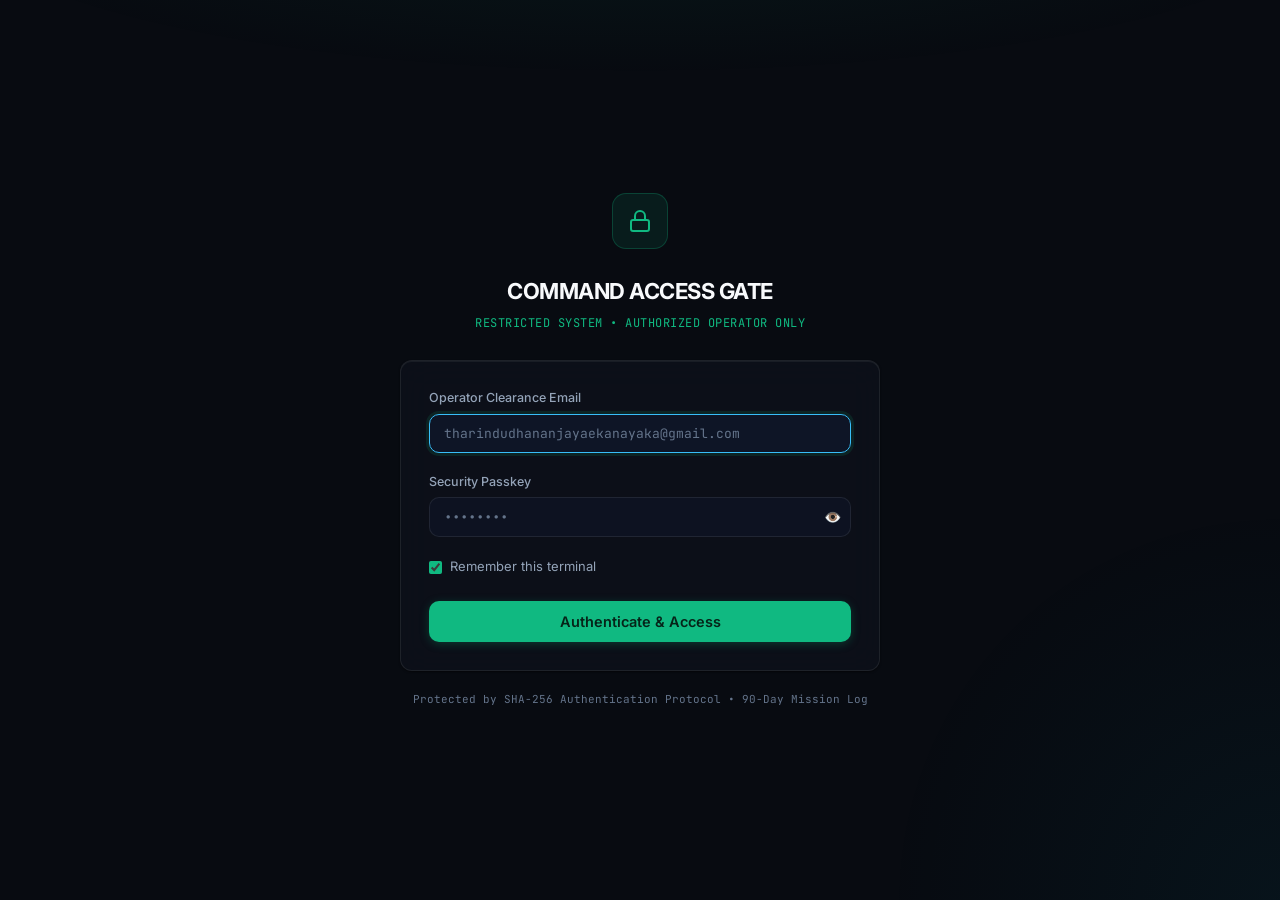
<file: index.html>
<!DOCTYPE html>
<html lang="en">
<head>
  <meta charset="UTF-8">
  <meta name="viewport" content="width=device-width, initial-scale=1.0">
  <meta name="theme-color" content="#090D16">
  <meta name="description" content="AI Engineer 90-Day Evidence-Based Training Dashboard">
  <meta name="apple-mobile-web-app-capable" content="yes">
  <meta name="apple-mobile-web-app-status-bar-style" content="black-translucent">
  <meta name="apple-mobile-web-app-title" content="AI CMD">

  <title>AI Engineer Command Center</title>

  <!-- Clean Service Workers & Cache immediately -->
  <script>
    if ('serviceWorker' in navigator) {
      navigator.serviceWorker.getRegistrations().then(function(regs) {
        for (var i = 0; i < regs.length; i++) {
          regs[i].unregister();
        }
      });
    }
    if ('caches' in window) {
      caches.keys().then(function(keys) {
        for (var i = 0; i < keys.length; i++) {
          caches.delete(keys[i]);
        }
      });
    }

    // Global Error Boundary - ensure user never gets a mysterious black screen
    window.onerror = function(msg, url, line, col, error) {
      console.error('GLOBAL ERROR:', msg, url, line, col, error);
      var app = document.getElementById('app');
      var loader = document.getElementById('initial-loader');
      if (loader && app) {
        loader.innerHTML = '<div style="max-width:550px;background:rgba(239,68,68,0.1);border:1px solid #ef4444;padding:24px;border-radius:12px;text-align:left;">' +
          '<h3 style="color:#ef4444;margin-bottom:8px;font-size:16px;">⚠️ Script Loading Error</h3>' +
          '<p style="color:#e2e8f0;font-size:13px;margin-bottom:12px;">' + (msg || 'Error loading dashboard scripts') + '</p>' +
          '<p style="color:#94a3b8;font-size:11px;margin-bottom:16px;">' + (url ? url.split('/').pop() : 'script') + ':' + line + '</p>' +
          '<button onclick="localStorage.clear();location.reload();" style="background:#ef4444;color:#fff;border:none;padding:8px 16px;border-radius:6px;cursor:pointer;font-family:monospace;font-size:12px;">Reset Data & Reload</button>' +
        '</div>';
      }
    };
  </script>

  <!-- Fonts -->
  <link rel="preconnect" href="https://fonts.googleapis.com">
  <link rel="preconnect" href="https://fonts.gstatic.com" crossorigin>
  <link href="https://fonts.googleapis.com/css2?family=Inter:wght@400;500;600;700&family=JetBrains+Mono:wght@400;500;600;700&display=swap" rel="stylesheet">

  <!-- Supabase JS Client (local) -->
  <script src="supabase.min.js"></script>

  <!-- App Styles -->
  <link rel="stylesheet" href="style.css">

  <!-- Favicon -->
  <link rel="icon" href="data:image/svg+xml,<svg xmlns='http://www.w3.org/2000/svg' viewBox='0 0 100 100'><rect width='100' height='100' rx='20' fill='%23090D16'/><text y='70' x='15' font-size='65'>⚡</text></svg>">
</head>
<body>

  <!-- Toast Container (global outside #app) -->
  <div id="toastContainer"></div>

  <!-- App Mount Point with instant visual feedback (never black screen) -->
  <div id="app">
    <div id="initial-loader" style="display:flex; flex-direction:column; align-items:center; justify-content:center; min-height:100vh; color:#10B981; font-family:'Inter', -apple-system, sans-serif; text-align:center; padding:20px;">
      <div style="font-size:40px; margin-bottom:16px;">⚡</div>
      <h2 style="font-size:20px; font-weight:700; margin-bottom:8px; color:#F8FAFC; letter-spacing:-0.5px;">AI ENGINEER COMMAND CENTER</h2>
      <p style="color:#94A3B8; font-size:13px; max-width:440px; margin-bottom:24px;">Initializing 90-Day Evidence-Based Training Protocol...</p>
      <div style="width:220px; height:4px; background:rgba(255,255,255,0.06); border-radius:4px; overflow:hidden;">
        <div style="width:60%; height:100%; background:#10B981; border-radius:4px;"></div>
      </div>
      <div id="loader-fallback" style="display:none; margin-top:28px;">
        <p style="color:#64748B; font-size:12px; margin-bottom:12px;">Taking longer than expected?</p>
        <button onclick="localStorage.clear(); location.reload();" style="background:rgba(255,255,255,0.06); color:#10B981; border:1px solid rgba(16,185,129,0.3); padding:8px 16px; border-radius:8px; cursor:pointer; font-family:'JetBrains Mono',monospace; font-size:12px;">
          🔄 Clear Cache &amp; Reset
        </button>
      </div>
      <script>
        setTimeout(function() {
          var fb = document.getElementById('loader-fallback');
          if (fb) fb.style.display = 'block';
        }, 2500);
      </script>
    </div>
  </div>

  <!-- Scripts (roadmap → recall → app) -->
  <script src="roadmap.js"></script>
  <script src="recall.js"></script>
  <script src="app.js"></script>

</body>
</html>
</file>
<file: style.css>
/* ============================================================
   AI ENGINEER COMMAND CENTER — MASTER STYLESHEET
   Raycast & Cursor IDE Aesthetic | Matte Obsidian (#080B11) | Mobile First
   ============================================================ */

:root {
  /* Color Palette - Raycast & Cursor Matte Obsidian */
  --bg-primary: #080b11;
  --bg-secondary: #0c1017;
  --bg-card: rgba(13, 17, 26, 0.88);
  --bg-card-hover: rgba(18, 24, 38, 0.98);
  --bg-glass: rgba(255, 255, 255, 0.025);
  --bg-glass-active: rgba(56, 189, 248, 0.08);

  --border-subtle: rgba(255, 255, 255, 0.08);
  --border-glass: rgba(255, 255, 255, 0.12);
  --border-active: #38bdf8;
  --border-focus: #38bdf8;

  /* Accent Colors */
  --accent-cyan: #38bdf8;
  --accent-emerald: #10b981;
  --accent-emerald-light: #34d399;
  --accent-indigo: #6366f1;
  --accent-violet: #818cf8;
  --accent-amber: #f59e0b;
  --accent-red: #ef4444;

  /* Typography Colors */
  --text-primary: #f8fafc;
  --text-secondary: #94a3b8;
  --text-muted: #64748b;
  --text-accent: #38bdf8;

  /* Glows & Shadows — Tactile Raycast Inset Highlights */
  --shadow-sm: 0 1px 2px rgba(0, 0, 0, 0.5), inset 0 1px 0 rgba(255, 255, 255, 0.06);
  --shadow-md: 0 4px 16px rgba(0, 0, 0, 0.45), inset 0 1px 0 rgba(255, 255, 255, 0.07);
  --shadow-lg: 0 12px 32px rgba(0, 0, 0, 0.6), inset 0 1px 0 rgba(255, 255, 255, 0.08);
  --glow-cyan: 0 0 20px rgba(56, 189, 248, 0.2);
  --glow-emerald: 0 0 20px rgba(16, 185, 129, 0.2);

  /* Precise Developer Radii */
  --radius-xs: 4px;
  --radius-sm: 6px;
  --radius-md: 10px;
  --radius-lg: 12px;
  --radius-xl: 16px;
  --radius-full: 9999px;

  /* Transitions */
  --transition: all 0.15s cubic-bezier(0.16, 1, 0.3, 1);
  --transition-smooth: all 0.25s cubic-bezier(0.16, 1, 0.3, 1);

  /* Fonts */
  --font-sans: 'Inter', -apple-system, BlinkMacSystemFont, 'Segoe UI', Roboto, sans-serif;
  --font-mono: 'JetBrains Mono', 'Fira Code', monospace;
}

/* ─── RESET & BASE ─────────────────────────────────────────── */
*, *::before, *::after {
  box-sizing: border-box;
  margin: 0;
  padding: 0;
}

html {
  scroll-behavior: smooth;
  -webkit-text-size-adjust: 100%;
}

body {
  font-family: var(--font-sans);
  background-color: var(--bg-primary);
  color: var(--text-primary);
  min-height: 100vh;
  overflow-x: hidden;
  line-height: 1.5;
  -webkit-font-smoothing: antialiased;
  -moz-osx-font-smoothing: grayscale;
}

/* Ambient Radial Mesh Background */
body::before {
  content: '';
  position: fixed;
  top: 0;
  left: 0;
  right: 0;
  height: 500px;
  background: radial-gradient(ellipse 80% 50% at 50% -20%, rgba(16, 185, 129, 0.08), transparent 70%);
  pointer-events: none;
  z-index: 0;
}

body::after {
  content: '';
  position: fixed;
  bottom: 0;
  right: 0;
  width: 400px;
  height: 400px;
  background: radial-gradient(circle at 100% 100%, rgba(6, 182, 212, 0.05), transparent 70%);
  pointer-events: none;
  z-index: 0;
}

/* Custom Scrollbar */
::-webkit-scrollbar { width: 6px; height: 6px; }
::-webkit-scrollbar-track { background: transparent; }
::-webkit-scrollbar-thumb { background: rgba(255, 255, 255, 0.12); border-radius: var(--radius-full); }
::-webkit-scrollbar-thumb:hover { background: rgba(255, 255, 255, 0.2); }

/* ─── TYPOGRAPHY ─────────────────────────────────────────────── */
.font-mono { font-family: var(--font-mono); }
.text-accent { color: var(--accent-emerald); }
.text-cyan { color: var(--accent-cyan); }
.text-violet { color: var(--accent-violet); }
.text-amber { color: var(--accent-amber); }
.text-red { color: var(--accent-red); }
.text-muted { color: var(--text-muted); }
.text-secondary { color: var(--text-secondary); }

/* ─── APP SHELL & LAYOUT ─────────────────────────────────────── */
#app {
  position: relative;
  z-index: 1;
  min-height: 100vh;
  display: flex;
  flex-direction: column;
}

.container {
  width: 100%;
  max-width: 1320px;
  margin: 0 auto;
  padding: 0 20px;
}

/* ─── CARDS ──────────────────────────────────────────────────── */
.glass-card {
  background: var(--bg-card);
  border: 1px solid var(--border-subtle);
  border-radius: var(--radius-lg);
  backdrop-filter: blur(16px);
  -webkit-backdrop-filter: blur(16px);
  box-shadow: var(--shadow-sm);
  transition: var(--transition);
  position: relative;
  overflow: hidden;
}

.glass-card:hover {
  border-color: rgba(255, 255, 255, 0.14);
}

/* ─── TOP NAVIGATION BAR ─────────────────────────────────────── */
#topbar {
  position: sticky;
  top: 0;
  z-index: 90;
  background: rgba(9, 13, 22, 0.85);
  backdrop-filter: blur(20px);
  -webkit-backdrop-filter: blur(20px);
  border-bottom: 1px solid var(--border-subtle);
  padding: 12px 24px;
  display: flex;
  align-items: center;
  justify-content: space-between;
  gap: 16px;
}

.topbar-logo {
  display: flex;
  align-items: center;
  gap: 10px;
  font-family: var(--font-mono);
  font-size: 13px;
  color: var(--text-primary);
  font-weight: 600;
  letter-spacing: 0.02em;
  text-decoration: none;
}

.topbar-logo .logo-badge {
  display: flex;
  align-items: center;
  justify-content: center;
  width: 28px;
  height: 28px;
  background: rgba(16, 185, 129, 0.12);
  border: 1px solid rgba(16, 185, 129, 0.3);
  border-radius: var(--radius-sm);
  color: var(--accent-emerald);
}

.topbar-nav {
  display: flex;
  align-items: center;
  background: rgba(255, 255, 255, 0.03);
  border: 1px solid var(--border-subtle);
  padding: 3px;
  border-radius: var(--radius-full);
  gap: 2px;
}

.nav-btn {
  display: inline-flex;
  align-items: center;
  gap: 6px;
  padding: 6px 14px;
  border: none;
  border-radius: var(--radius-full);
  background: transparent;
  color: var(--text-secondary);
  font-size: 12.5px;
  font-weight: 500;
  cursor: pointer;
  transition: var(--transition);
  white-space: nowrap;
}

.nav-btn svg {
  opacity: 0.7;
  transition: var(--transition);
}

.nav-btn:hover {
  color: var(--text-primary);
  background: rgba(255, 255, 255, 0.05);
}

.nav-btn:hover svg {
  opacity: 1;
}

.nav-btn.active {
  background: rgba(16, 185, 129, 0.12);
  color: var(--accent-emerald);
  box-shadow: 0 1px 3px rgba(0, 0, 0, 0.2);
}

.nav-btn.active svg {
  opacity: 1;
  color: var(--accent-emerald);
}

.topbar-right {
  display: flex;
  align-items: center;
  gap: 12px;
}

/* Mobile Bottom Navigation Bar */
#mobileNav {
  display: none;
  position: fixed;
  bottom: 0;
  left: 0;
  right: 0;
  z-index: 95;
  background: rgba(9, 13, 22, 0.95);
  backdrop-filter: blur(24px);
  -webkit-backdrop-filter: blur(24px);
  border-top: 1px solid var(--border-subtle);
  padding: 8px 12px calc(8px + env(safe-area-inset-bottom, 0px));
  justify-content: space-around;
}

.mobile-nav-btn {
  display: flex;
  flex-direction: column;
  align-items: center;
  gap: 4px;
  background: none;
  border: none;
  color: var(--text-muted);
  font-size: 10px;
  font-weight: 500;
  padding: 6px 10px;
  border-radius: var(--radius-sm);
  cursor: pointer;
  transition: var(--transition);
}

.mobile-nav-btn.active {
  color: var(--accent-emerald);
}

.mobile-nav-btn svg {
  width: 18px;
  height: 18px;
}

/* Streak Pill */
.streak-display {
  display: flex;
  align-items: center;
  gap: 6px;
  padding: 5px 12px;
  border-radius: var(--radius-full);
  background: rgba(245, 158, 11, 0.08);
  border: 1px solid rgba(245, 158, 11, 0.25);
  font-family: var(--font-mono);
  font-size: 12px;
  color: var(--accent-amber);
}

/* Sync Dot */
.sync-indicator {
  display: flex;
  align-items: center;
  gap: 6px;
  font-family: var(--font-mono);
  font-size: 11px;
  color: var(--text-muted);
}

.sync-dot {
  width: 7px;
  height: 7px;
  border-radius: 50%;
  background: var(--accent-emerald);
  box-shadow: 0 0 8px rgba(16, 185, 129, 0.6);
}

.sync-dot.offline {
  background: var(--accent-red);
  box-shadow: 0 0 8px rgba(239, 68, 68, 0.6);
}

.sync-dot.syncing {
  background: var(--accent-amber);
  animation: pulse 1s infinite;
}

/* ─── PAGES CONTAINER ────────────────────────────────────────── */
.page {
  display: none;
  padding: 28px 0 60px;
  animation: fadeIn 0.25s ease-out;
}

.page.active {
  display: block;
}

/* ─── SETUP & LOGIN SCREENS ───────────────────────────────────── */
#page-setup,
#page-setup.active,
#page-login,
#page-login.active {
  display: flex !important;
  align-items: center;
  justify-content: center;
  min-height: calc(100vh - 64px);
  padding: 32px 16px;
}

.setup-wrapper, .login-wrapper {
  width: 100%;
  max-width: 480px;
}

.setup-header {
  text-align: center;
  margin-bottom: 28px;
}

.setup-header h1 {
  font-size: 22px;
  font-weight: 700;
  letter-spacing: -0.02em;
  color: var(--text-primary);
  margin-top: 10px;
}

.setup-header p {
  color: var(--text-secondary);
  font-size: 13.5px;
  margin-top: 6px;
}

.setup-section {
  margin-bottom: 24px;
}

.setup-section-title {
  font-family: var(--font-mono);
  font-size: 11px;
  font-weight: 600;
  color: var(--accent-emerald);
  letter-spacing: 0.08em;
  text-transform: uppercase;
  margin-bottom: 14px;
}

/* ─── FORMS & INPUTS ─────────────────────────────────────────── */
.form-group {
  margin-bottom: 16px;
}

.form-label {
  display: block;
  font-size: 12.5px;
  font-weight: 500;
  color: var(--text-secondary);
  margin-bottom: 6px;
}

.form-input, .form-textarea {
  width: 100%;
  padding: 10px 14px;
  border-radius: var(--radius-md);
  background: rgba(15, 23, 42, 0.6);
  border: 1px solid var(--border-subtle);
  color: var(--text-primary);
  font-family: var(--font-sans);
  font-size: 14px;
  outline: none;
  transition: var(--transition);
}

.form-input:focus, .form-textarea:focus {
  border-color: var(--border-focus);
  box-shadow: 0 0 0 3px rgba(16, 185, 129, 0.12);
  background: rgba(15, 23, 42, 0.85);
}

.form-input::placeholder, .form-textarea::placeholder {
  color: var(--text-muted);
}

.form-hint {
  font-size: 11.5px;
  color: var(--text-muted);
  margin-top: 5px;
  line-height: 1.4;
}

.form-hint a {
  color: var(--accent-cyan);
  text-decoration: none;
}

.form-hint a:hover {
  text-decoration: underline;
}

.hours-row {
  display: flex;
  align-items: center;
  gap: 12px;
}

.hours-slider {
  flex: 1;
  accent-color: var(--accent-emerald);
  cursor: pointer;
}

.hours-display {
  font-family: var(--font-mono);
  font-size: 14px;
  font-weight: 600;
  color: var(--accent-emerald);
  min-width: 40px;
  text-align: right;
}

/* ─── BUTTONS ─────────────────────────────────────────────────── */
.btn {
  display: inline-flex;
  align-items: center;
  justify-content: center;
  gap: 8px;
  padding: 9px 18px;
  border-radius: var(--radius-md);
  font-family: var(--font-sans);
  font-size: 13px;
  font-weight: 500;
  cursor: pointer;
  transition: var(--transition);
  border: none;
  outline: none;
  text-decoration: none;
  white-space: nowrap;
}

.btn-primary {
  background: var(--accent-emerald);
  color: #062419;
  font-weight: 600;
  box-shadow: 0 2px 10px rgba(16, 185, 129, 0.25);
}

.btn-primary:hover {
  background: var(--accent-emerald-light);
  box-shadow: 0 4px 16px rgba(16, 185, 129, 0.35);
  transform: translateY(-1px);
}

.btn-primary:disabled {
  opacity: 0.45;
  cursor: not-allowed;
  transform: none;
}

.btn-secondary {
  background: rgba(255, 255, 255, 0.05);
  color: var(--text-primary);
  border: 1px solid var(--border-subtle);
}

.btn-secondary:hover {
  background: rgba(255, 255, 255, 0.09);
  border-color: rgba(255, 255, 255, 0.16);
}

.btn-danger {
  background: rgba(239, 68, 68, 0.12);
  color: var(--accent-red);
  border: 1px solid rgba(239, 68, 68, 0.25);
}

.btn-danger:hover {
  background: rgba(239, 68, 68, 0.2);
}

.btn-sm {
  padding: 6px 12px;
  font-size: 12px;
  border-radius: var(--radius-sm);
}

.btn-lg {
  padding: 12px 24px;
  font-size: 14.5px;
  border-radius: var(--radius-md);
}

.btn-full {
  width: 100%;
}

/* ─── DASHBOARD HERO GREETING ────────────────────────────────── */
.morning-greeting {
  padding: 24px 28px;
  margin-bottom: 24px;
  background: linear-gradient(135deg, rgba(16, 185, 129, 0.04) 0%, rgba(6, 182, 212, 0.02) 100%), var(--bg-card);
  border: 1px solid var(--border-subtle);
  border-radius: var(--radius-xl);
  position: relative;
  overflow: hidden;
}

.greeting-day-label {
  font-family: var(--font-mono);
  font-size: 11px;
  color: var(--accent-cyan);
  letter-spacing: 0.1em;
  text-transform: uppercase;
  margin-bottom: 8px;
  font-weight: 500;
}

.title-badge {
  display: inline-flex;
  align-items: center;
  gap: 6px;
  padding: 4px 10px;
  border-radius: var(--radius-full);
  background: rgba(16, 185, 129, 0.09);
  border: 1px solid rgba(16, 185, 129, 0.25);
  font-size: 12px;
  font-weight: 500;
  color: var(--accent-emerald);
  margin-bottom: 10px;
}

.greeting-title {
  font-size: 22px;
  font-weight: 700;
  color: var(--text-primary);
  margin-bottom: 6px;
  letter-spacing: -0.01em;
}

.greeting-title span {
  color: var(--accent-emerald);
}

.greeting-mission {
  font-size: 14px;
  color: var(--text-secondary);
  max-width: 680px;
  line-height: 1.6;
  margin-bottom: 18px;
}

.greeting-meta {
  display: flex;
  gap: 10px;
  flex-wrap: wrap;
}

.meta-chip {
  display: inline-flex;
  align-items: center;
  gap: 6px;
  padding: 4px 12px;
  border-radius: var(--radius-full);
  font-family: var(--font-mono);
  font-size: 11.5px;
  background: rgba(255, 255, 255, 0.04);
  border: 1px solid var(--border-subtle);
  color: var(--text-secondary);
}

.meta-chip.green { border-color: rgba(16, 185, 129, 0.25); color: var(--accent-emerald); }
.meta-chip.cyan  { border-color: rgba(6, 182, 212, 0.25); color: var(--accent-cyan); }
.meta-chip.amber { border-color: rgba(245, 158, 11, 0.25); color: var(--accent-amber); }

/* ─── STAT CARDS ROW ─────────────────────────────────────────── */
.stats-row {
  display: grid;
  grid-template-columns: repeat(4, 1fr);
  gap: 16px;
  margin-bottom: 24px;
}

.stat-card {
  padding: 18px 20px;
  display: flex;
  flex-direction: column;
  gap: 4px;
}

.stat-card-header {
  display: flex;
  align-items: center;
  justify-content: space-between;
  color: var(--text-muted);
}

.stat-label {
  font-size: 12px;
  font-weight: 500;
  color: var(--text-muted);
  text-transform: uppercase;
  letter-spacing: 0.04em;
}

.stat-value {
  font-family: var(--font-mono);
  font-size: 26px;
  font-weight: 700;
  color: var(--text-primary);
  line-height: 1.2;
}

.stat-value.emerald { color: var(--accent-emerald); }
.stat-value.cyan    { color: var(--accent-cyan); }
.stat-value.amber   { color: var(--accent-amber); }

/* ─── PROGRESS TRACK ─────────────────────────────────────────── */
.progress-card {
  padding: 16px 20px;
  margin-bottom: 24px;
}

.progress-header {
  display: flex;
  align-items: center;
  justify-content: space-between;
  margin-bottom: 8px;
}

.progress-track {
  width: 100%;
  height: 6px;
  background: rgba(255, 255, 255, 0.06);
  border-radius: var(--radius-full);
  overflow: hidden;
}

.progress-fill {
  height: 100%;
  background: linear-gradient(90deg, var(--accent-emerald), var(--accent-cyan));
  border-radius: var(--radius-full);
  transition: width 0.6s cubic-bezier(0.16, 1, 0.3, 1);
}

/* ─── DASHBOARD 2-COLUMN MAIN GRID ───────────────────────────── */
.dashboard-grid {
  display: grid;
  grid-template-columns: 1fr 380px;
  gap: 24px;
  align-items: start;
}

/* ─── MISSION BLOCKS (LEFT COLUMN) ────────────────────────────── */
.section-label {
  font-family: var(--font-mono);
  font-size: 11px;
  color: var(--text-muted);
  letter-spacing: 0.1em;
  text-transform: uppercase;
  margin-bottom: 14px;
  display: flex;
  align-items: center;
  gap: 8px;
  font-weight: 600;
}

.section-label::after {
  content: '';
  flex: 1;
  height: 1px;
  background: var(--border-subtle);
}

.blocks-grid {
  display: flex;
  flex-direction: column;
  gap: 14px;
  margin-bottom: 24px;
}

.block-card {
  background: var(--bg-card);
  border: 1px solid var(--border-subtle);
  border-radius: var(--radius-lg);
  overflow: hidden;
  transition: var(--transition);
}

.block-card:hover {
  border-color: rgba(255, 255, 255, 0.14);
}

.block-card.completed {
  border-color: rgba(16, 185, 129, 0.25);
}

.block-header {
  padding: 16px 20px;
  display: flex;
  align-items: center;
  gap: 14px;
  cursor: pointer;
  user-select: none;
}

.block-number {
  width: 34px;
  height: 34px;
  border-radius: var(--radius-md);
  display: flex;
  align-items: center;
  justify-content: center;
  font-family: var(--font-mono);
  font-size: 12px;
  font-weight: 700;
  flex-shrink: 0;
}

.block-num-1 { background: rgba(16, 185, 129, 0.12); color: var(--accent-emerald); }
.block-num-2 { background: rgba(6, 182, 212, 0.12); color: var(--accent-cyan); }
.block-num-3 { background: rgba(139, 92, 246, 0.12); color: var(--accent-violet); }
.block-num-4 { background: rgba(245, 158, 11, 0.12); color: var(--accent-amber); }
.block-num-5 { background: rgba(239, 68, 68, 0.12); color: var(--accent-red); }

.block-info {
  flex: 1;
  min-width: 0;
}

.block-name {
  font-size: 14px;
  font-weight: 600;
  color: var(--text-primary);
  margin-bottom: 2px;
}

.block-duration {
  font-size: 12px;
  color: var(--text-muted);
}

.block-status-icon {
  font-size: 14px;
  color: var(--text-muted);
}

.block-content {
  display: none;
  padding: 0 20px 20px;
  border-top: 1px solid var(--border-subtle);
  padding-top: 18px;
}

.block-card.expanded .block-content {
  display: block;
}

/* Study Questions & Topics */
.sq-title {
  font-size: 11px;
  font-family: var(--font-mono);
  text-transform: uppercase;
  letter-spacing: 0.08em;
  color: var(--text-muted);
  margin-bottom: 8px;
}

.sq-list {
  list-style: none;
  display: flex;
  flex-direction: column;
  gap: 6px;
  margin-bottom: 16px;
}

.sq-item {
  display: flex;
  align-items: flex-start;
  gap: 8px;
  font-size: 13.5px;
  color: var(--text-secondary);
  line-height: 1.5;
}

.sq-bullet {
  color: var(--accent-emerald);
  font-family: var(--font-mono);
  font-size: 11px;
  flex-shrink: 0;
  margin-top: 2px;
}

.notes-area, .reflection-area {
  width: 100%;
  padding: 12px 14px;
  border-radius: var(--radius-md);
  background: rgba(15, 23, 42, 0.6);
  border: 1px solid var(--border-subtle);
  color: var(--text-primary);
  font-family: var(--font-sans);
  font-size: 13.5px;
  line-height: 1.6;
  resize: vertical;
  min-height: 110px;
  outline: none;
  transition: var(--transition);
}

.notes-area:focus, .reflection-area:focus {
  border-color: var(--border-focus);
  background: rgba(15, 23, 42, 0.9);
}

/* ─── LOCK CHECKLIST ─────────────────────────────────────────── */
.lock-checklist {
  padding: 18px 20px;
  background: var(--bg-card);
  border: 1px solid var(--border-subtle);
  border-radius: var(--radius-lg);
  margin-bottom: 20px;
}

.lock-items-list {
  display: flex;
  flex-direction: column;
  gap: 8px;
  margin-top: 12px;
}

.lock-item {
  display: flex;
  align-items: center;
  gap: 10px;
  font-size: 13px;
  color: var(--text-muted);
  transition: var(--transition);
}

.lock-item.done {
  color: var(--text-primary);
}

.lock-item.done .lock-icon {
  color: var(--accent-emerald);
}

.lock-icon {
  font-size: 13px;
  width: 16px;
  display: inline-flex;
  justify-content: center;
}

/* ─── RADAR & SKILL XP (RIGHT COLUMN) ────────────────────────── */
.radar-container {
  padding: 20px;
  text-align: center;
  margin-bottom: 20px;
}

.radar-title {
  font-family: var(--font-mono);
  font-size: 12px;
  font-weight: 600;
  letter-spacing: 0.08em;
  color: var(--text-primary);
  margin-bottom: 2px;
}

.radar-subtitle {
  font-size: 12px;
  color: var(--text-muted);
  margin-bottom: 12px;
}

#radarCanvas {
  display: block;
  margin: 0 auto;
  max-width: 100%;
}

.skill-bars {
  display: flex;
  flex-direction: column;
  gap: 12px;
}

.skill-bar-item {
  display: flex;
  flex-direction: column;
  gap: 5px;
}

.skill-bar-header {
  display: flex;
  justify-content: space-between;
  font-size: 12px;
}

.skill-bar-name {
  color: var(--text-secondary);
}

.skill-bar-level {
  font-family: var(--font-mono);
  color: var(--accent-emerald);
}

.skill-bar-track {
  width: 100%;
  height: 4px;
  background: rgba(255, 255, 255, 0.06);
  border-radius: var(--radius-full);
  overflow: hidden;
}

.skill-bar-fill {
  height: 100%;
  background: var(--accent-emerald);
  border-radius: var(--radius-full);
  transition: width 0.5s ease;
}

/* ─── CONFIDENCE BUTTONS (RECALL & REFLECTION) ────────────────── */
.confidence-row {
  display: grid;
  grid-template-columns: repeat(4, 1fr);
  gap: 8px;
  margin-top: 10px;
}

.conf-btn {
  padding: 8px 10px;
  border-radius: var(--radius-sm);
  background: rgba(255, 255, 255, 0.04);
  border: 1px solid var(--border-subtle);
  color: var(--text-secondary);
  font-size: 12px;
  cursor: pointer;
  transition: var(--transition);
  text-align: center;
}

.conf-btn:hover {
  background: rgba(255, 255, 255, 0.08);
  color: var(--text-primary);
}

.conf-btn.selected {
  background: rgba(16, 185, 129, 0.15);
  border-color: var(--accent-emerald);
  color: var(--accent-emerald);
}

/* ─── VOICE RECORDER ─────────────────────────────────────────── */
.voice-recorder {
  padding: 16px;
  background: rgba(15, 23, 42, 0.5);
  border: 1px solid var(--border-subtle);
  border-radius: var(--radius-md);
}

.recorder-controls {
  display: flex;
  align-items: center;
  gap: 12px;
  margin-bottom: 10px;
}

.record-btn {
  display: inline-flex;
  align-items: center;
  gap: 8px;
  padding: 8px 16px;
  border-radius: var(--radius-full);
  background: rgba(255, 255, 255, 0.06);
  border: 1px solid var(--border-subtle);
  color: var(--text-primary);
  font-size: 13px;
  cursor: pointer;
  transition: var(--transition);
}

.record-btn.recording {
  background: rgba(239, 68, 68, 0.15);
  border-color: var(--accent-red);
  color: var(--accent-red);
}

.record-dot {
  width: 8px;
  height: 8px;
  border-radius: 50%;
  background: var(--accent-red);
}

.voice-timer {
  font-family: var(--font-mono);
  font-size: 13px;
  color: var(--text-secondary);
}

.voice-status {
  font-size: 12px;
  color: var(--text-muted);
}

.voice-playback {
  width: 100%;
  margin-top: 10px;
}

/* ─── TOAST NOTIFICATIONS ─────────────────────────────────────── */
#toastContainer {
  position: fixed;
  top: 20px;
  right: 20px;
  z-index: 9999;
  display: flex;
  flex-direction: column;
  gap: 10px;
  pointer-events: none;
}

.toast {
  pointer-events: auto;
  display: flex;
  align-items: center;
  gap: 10px;
  padding: 12px 18px;
  background: rgba(15, 23, 42, 0.95);
  border: 1px solid var(--border-subtle);
  border-radius: var(--radius-md);
  box-shadow: var(--shadow-lg);
  backdrop-filter: blur(16px);
  color: var(--text-primary);
  font-size: 13px;
  max-width: 380px;
  animation: toastIn 0.3s cubic-bezier(0.16, 1, 0.3, 1);
}

.toast.success { border-color: rgba(16, 185, 129, 0.4); }
.toast.error   { border-color: rgba(239, 68, 68, 0.4); }
.toast.info    { border-color: rgba(6, 182, 212, 0.4); }
.toast.warning { border-color: rgba(245, 158, 11, 0.4); }

@keyframes toastIn {
  from { transform: translateY(-10px); opacity: 0; }
  to   { transform: translateY(0); opacity: 1; }
}

/* ─── ANIMATIONS ─────────────────────────────────────────────── */
@keyframes fadeIn {
  from { opacity: 0; transform: translateY(8px); }
  to   { opacity: 1; transform: translateY(0); }
}

.fade-in {
  animation: fadeIn 0.3s ease-out forwards;
}

@keyframes shake {
  0%, 100% { transform: translateX(0); }
  20%, 60% { transform: translateX(-6px); }
  40%, 80% { transform: translateX(6px); }
}

.shake {
  animation: shake 0.35s ease-in-out;
}

@keyframes pulse {
  0%, 100% { opacity: 1; }
  50% { opacity: 0.4; }
}

/* ─── ROADMAP & WEEK CARDS ───────────────────────────────────── */
.week-card {
  padding: 20px;
  margin-bottom: 16px;
  cursor: pointer;
}

.week-card-header {
  display: flex;
  align-items: center;
  gap: 16px;
}

.week-badge {
  font-family: var(--font-mono);
  font-size: 12px;
  font-weight: 700;
  padding: 4px 10px;
  border-radius: var(--radius-sm);
  background: rgba(255, 255, 255, 0.05);
  border: 1px solid var(--border-subtle);
  color: var(--text-secondary);
}

.week-badge.current {
  background: rgba(16, 185, 129, 0.12);
  border-color: var(--accent-emerald);
  color: var(--accent-emerald);
}

.week-badge.completed {
  background: rgba(16, 185, 129, 0.2);
  color: var(--accent-emerald);
}

.week-info {
  flex: 1;
}

.week-name {
  font-size: 15px;
  font-weight: 600;
  color: var(--text-primary);
}

.week-phase {
  font-size: 12px;
  color: var(--text-muted);
}

.week-days-list {
  display: none;
  margin-top: 16px;
  border-top: 1px solid var(--border-subtle);
  padding-top: 12px;
}

.week-card.open .week-days-list {
  display: flex;
  flex-direction: column;
  gap: 8px;
}

.day-row {
  display: flex;
  align-items: center;
  gap: 12px;
  padding: 8px 12px;
  border-radius: var(--radius-sm);
  background: rgba(255, 255, 255, 0.02);
  font-size: 13px;
  transition: var(--transition);
}

.day-row:hover {
  background: rgba(255, 255, 255, 0.05);
}

.day-row.active-day {
  background: rgba(16, 185, 129, 0.08);
  border: 1px solid rgba(16, 185, 129, 0.25);
}

.day-num {
  font-family: var(--font-mono);
  font-size: 11.5px;
  color: var(--text-muted);
  width: 52px;
}

.day-title {
  flex: 1;
  color: var(--text-secondary);
}

/* ─── MODAL OVERLAYS ─────────────────────────────────────────── */
.modal-overlay {
  display: none;
  position: fixed;
  inset: 0;
  z-index: 1000;
  background: rgba(0, 0, 0, 0.7);
  backdrop-filter: blur(8px);
  -webkit-backdrop-filter: blur(8px);
  align-items: center;
  justify-content: center;
  padding: 20px;
}

.modal-overlay.show {
  display: flex;
}

.modal-box {
  background: var(--bg-secondary);
  border: 1px solid var(--border-subtle);
  border-radius: var(--radius-lg);
  padding: 24px;
  width: 100%;
  max-width: 500px;
  box-shadow: var(--shadow-lg);
}

/* ─── PARTICLES CANVAS ───────────────────────────────────────── */
#particleCanvas {
  position: fixed;
  inset: 0;
  pointer-events: none;
  z-index: 999;
  display: none;
}

#particleCanvas.show {
  display: block;
}

/* ─── CELEBRATION OVERLAY ────────────────────────────────────── */
#celebrationOverlay {
  display: none;
  position: fixed;
  inset: 0;
  z-index: 1001;
  background: rgba(0, 0, 0, 0.8);
  backdrop-filter: blur(12px);
  -webkit-backdrop-filter: blur(12px);
  align-items: center;
  justify-content: center;
  padding: 20px;
}

#celebrationOverlay.show {
  display: flex;
}

.celebration-card {
  background: var(--bg-secondary);
  border: 1px solid rgba(16, 185, 129, 0.4);
  box-shadow: 0 0 50px rgba(16, 185, 129, 0.2);
  border-radius: var(--radius-xl);
  padding: 36px 32px;
  text-align: center;
  max-width: 480px;
  width: 100%;
}

/* ─── RESPONSIVE BREAKPOINTS (MOBILE & TABLET) ───────────────── */

/* Tablet & Smaller Desktops (< 1024px) */
@media (max-width: 1024px) {
  .dashboard-grid {
    grid-template-columns: 1fr;
  }
  .stats-row {
    grid-template-columns: repeat(2, 1fr);
  }
}

/* Mobile Screens (< 768px) */
@media (max-width: 768px) {
  #topbar {
    padding: 10px 16px;
  }
  
  /* Hide Desktop Nav Pills on Mobile */
  .topbar-nav {
    display: none;
  }

  /* Show Bottom App Bar */
  #mobileNav {
    display: flex;
  }

  .container {
    padding: 0 14px;
  }

  .page {
    padding: 16px 0 85px; /* bottom padding for mobile bar */
  }

  .morning-greeting {
    padding: 20px 16px;
    border-radius: var(--radius-lg);
  }

  .greeting-title {
    font-size: 18px;
  }

  .greeting-mission {
    font-size: 13px;
  }

  .stats-row {
    grid-template-columns: repeat(2, 1fr);
    gap: 10px;
    margin-bottom: 16px;
  }

  .stat-card {
    padding: 14px 16px;
  }

  .stat-value {
    font-size: 22px;
  }

  .block-header {
    padding: 14px 16px;
  }

  .block-content {
    padding: 0 16px 16px;
    padding-top: 14px;
  }

  .confidence-row {
    grid-template-columns: repeat(2, 1fr);
  }

  .setup-wrapper, .login-wrapper {
    padding: 0;
  }

  .glass-card {
    border-radius: var(--radius-md);
  }
}

/* Small Phones (< 480px) */
@media (max-width: 480px) {
  .stats-row {
    grid-template-columns: 1fr 1fr;
  }
  
  .greeting-meta {
    gap: 6px;
  }
  
  .meta-chip {
    font-size: 10.5px;
    padding: 3px 8px;
  }
}

/* ─── LIVE CLOCK & FOCUS TIMER WIDGET ────────────────────────── */
.focus-timer-card {
  padding: 22px 24px;
  margin-bottom: 24px;
  background: linear-gradient(135deg, rgba(15, 23, 42, 0.75) 0%, rgba(9, 13, 22, 0.9) 100%);
  border: 1px solid rgba(16, 185, 129, 0.2);
  border-radius: var(--radius-lg);
  position: relative;
  overflow: hidden;
}

.focus-timer-card::before {
  content: '';
  position: absolute;
  top: 0;
  left: 0;
  right: 0;
  height: 2px;
  background: linear-gradient(90deg, transparent, var(--accent-emerald), transparent);
}

.focus-timer-header {
  display: flex;
  align-items: center;
  justify-content: space-between;
  flex-wrap: wrap;
  gap: 12px;
  margin-bottom: 16px;
}

.local-clock-badge {
  display: inline-flex;
  align-items: center;
  gap: 8px;
  padding: 6px 14px;
  border-radius: var(--radius-full);
  background: rgba(16, 185, 129, 0.08);
  border: 1px solid rgba(16, 185, 129, 0.25);
  font-family: var(--font-mono);
  font-size: 13px;
  font-weight: 600;
  color: var(--accent-emerald);
  letter-spacing: 0.5px;
}

.live-pulse-dot {
  width: 7px;
  height: 7px;
  border-radius: 50%;
  background: var(--accent-emerald);
  box-shadow: 0 0 8px rgba(16, 185, 129, 0.8);
  animation: pulseDot 1.5s infinite;
}

@keyframes pulseDot {
  0%, 100% { opacity: 1; transform: scale(1); }
  50% { opacity: 0.4; transform: scale(0.85); }
}

.timer-presets {
  display: flex;
  align-items: center;
  gap: 8px;
  flex-wrap: wrap;
}

.timer-preset-btn {
  padding: 6px 12px;
  border-radius: var(--radius-sm);
  background: rgba(255, 255, 255, 0.04);
  border: 1px solid var(--border-subtle);
  color: var(--text-secondary);
  font-size: 12px;
  font-weight: 500;
  cursor: pointer;
  transition: var(--transition);
}

.timer-preset-btn:hover {
  background: rgba(255, 255, 255, 0.08);
  color: var(--text-primary);
}

.timer-preset-btn.active {
  background: rgba(16, 185, 129, 0.15);
  border-color: var(--accent-emerald);
  color: var(--accent-emerald);
}

.focus-timer-body {
  display: flex;
  align-items: center;
  justify-content: space-between;
  flex-wrap: wrap;
  gap: 20px;
}

.countdown-wrapper {
  display: flex;
  align-items: baseline;
  gap: 12px;
}

.countdown-digits {
  font-family: var(--font-mono);
  font-size: 44px;
  font-weight: 700;
  letter-spacing: 1px;
  color: var(--text-primary);
  line-height: 1;
}

.countdown-digits.running {
  color: var(--accent-emerald);
  text-shadow: 0 0 20px rgba(16, 185, 129, 0.35);
}

.countdown-target-label {
  font-family: var(--font-mono);
  font-size: 12px;
  color: var(--text-muted);
  text-transform: uppercase;
  letter-spacing: 0.8px;
}

.timer-controls-row {
  display: flex;
  align-items: center;
  gap: 10px;
  flex-wrap: wrap;
}

/* ─── ZEN FULLSCREEN OVERLAY ─────────────────────────────────── */
#zenFocusOverlay {
  display: none;
  position: fixed;
  inset: 0;
  z-index: 99999;
  background: #06090F;
  flex-direction: column;
  align-items: center;
  justify-content: space-between;
  padding: 40px 24px;
  user-select: none;
}

#zenFocusOverlay.active {
  display: flex !important;
  animation: fadeIn 0.4s ease-out;
}

.zen-ambient-glow {
  position: absolute;
  top: 50%;
  left: 50%;
  transform: translate(-50%, -50%);
  width: 600px;
  height: 600px;
  border-radius: 50%;
  background: radial-gradient(circle, rgba(16, 185, 129, 0.08) 0%, transparent 70%);
  pointer-events: none;
}

.zen-topbar {
  display: flex;
  align-items: center;
  justify-content: space-between;
  width: 100%;
  max-width: 900px;
  z-index: 2;
}

.zen-badge {
  display: inline-flex;
  align-items: center;
  gap: 8px;
  padding: 6px 16px;
  border-radius: var(--radius-full);
  background: rgba(255, 255, 255, 0.04);
  border: 1px solid rgba(255, 255, 255, 0.1);
  font-family: var(--font-mono);
  font-size: 13px;
  color: var(--text-secondary);
}

.zen-center {
  display: flex;
  flex-direction: column;
  align-items: center;
  text-align: center;
  z-index: 2;
  margin: auto 0;
}

.zen-target-badge {
  font-family: var(--font-mono);
  font-size: 13px;
  color: var(--accent-emerald);
  letter-spacing: 2px;
  text-transform: uppercase;
  margin-bottom: 16px;
  display: inline-flex;
  align-items: center;
  gap: 6px;
}

.zen-timer-display {
  font-family: var(--font-mono);
  font-size: clamp(56px, 14vw, 130px);
  font-weight: 700;
  letter-spacing: 2px;
  color: #FFFFFF;
  line-height: 1;
  margin-bottom: 24px;
  text-shadow: 0 0 35px rgba(16, 185, 129, 0.25);
  font-variant-numeric: tabular-nums;
}

.zen-local-clock {
  font-family: var(--font-mono);
  font-size: clamp(14px, 2.5vw, 18px);
  color: var(--text-muted);
  letter-spacing: 1px;
}

.zen-quote {
  max-width: 580px;
  margin-top: 24px;
  font-size: 14.5px;
  color: var(--text-secondary);
  line-height: 1.6;
  font-style: italic;
}

.zen-footer-controls {
  display: flex;
  align-items: center;
  gap: 16px;
  z-index: 2;
}

/* ─── ENGLISH TRACK & SCHEDULE STYLING ───────────────────────── */
.english-track-grid {
  display: grid;
  grid-template-columns: 1fr 1fr;
  gap: 16px;
  margin-bottom: 16px;
}

@media (max-width: 768px) {
  .english-track-grid {
    grid-template-columns: 1fr;
  }
}

.english-track-card {
  padding: 16px;
  background: rgba(15, 23, 42, 0.4);
  border: 1px solid var(--border-subtle);
  border-radius: var(--radius-md);
}

.track-tag {
  font-family: var(--font-mono);
  font-size: 10.5px;
  font-weight: 600;
  color: var(--accent-cyan);
  letter-spacing: 0.8px;
  margin-bottom: 6px;
}

.track-title {
  font-size: 14px;
  font-weight: 600;
  color: var(--text-primary);
  margin-bottom: 8px;
}

.track-desc {
  font-size: 12.5px;
  color: var(--text-secondary);
  line-height: 1.5;
  margin-bottom: 10px;
}

.interview-prompt-box {
  padding: 10px 12px;
  background: rgba(6, 182, 212, 0.06);
  border: 1px solid rgba(6, 182, 212, 0.2);
  border-radius: var(--radius-sm);
  margin-top: 10px;
}

.interview-prompt-box code {
  display: block;
  font-family: var(--font-mono);
  font-size: 11.5px;
  color: var(--accent-cyan);
  line-height: 1.5;
  word-break: break-word;
}

/* ─── 10-HOUR MASTER SCHEDULE MODAL ──────────────────────────── */
.schedule-table {
  width: 100%;
  border-collapse: collapse;
  margin-top: 16px;
  font-size: 13px;
}

.schedule-table th {
  text-align: left;
  padding: 10px 12px;
  border-bottom: 1px solid var(--border-subtle);
  font-family: var(--font-mono);
  font-size: 11px;
  color: var(--text-muted);
  text-transform: uppercase;
  letter-spacing: 0.08em;
}

.schedule-table td {
  padding: 10px 12px;
  border-bottom: 1px solid rgba(255, 255, 255, 0.04);
  vertical-align: middle;
}

.schedule-table tr:hover td {
  background: rgba(255, 255, 255, 0.02);
}

.schedule-time {
  font-family: var(--font-mono);
  font-size: 12px;
  color: var(--text-muted);
  white-space: nowrap;
}

.schedule-block-tag {
  display: inline-flex;
  padding: 2px 8px;
  border-radius: var(--radius-full);
  font-size: 11px;
  font-weight: 600;
  font-family: var(--font-mono);
  white-space: nowrap;
}

/* ─── RAYCAST KEYBOARD SHORTCUT BADGES ───────────────────────── */
.kbd-shortcut {
  display: inline-flex;
  align-items: center;
  justify-content: center;
  padding: 1px 5px;
  background: rgba(255, 255, 255, 0.08);
  border: 1px solid rgba(255, 255, 255, 0.14);
  border-radius: var(--radius-xs);
  font-family: var(--font-mono);
  font-size: 10px;
  color: var(--text-muted);
  line-height: 1.2;
}

/* ─── DEDICATED ENGLISH MASTERY HUB PAGE ──────────────────────── */
.english-hero-banner {
  padding: 24px 28px;
  background: linear-gradient(135deg, rgba(56, 189, 248, 0.08) 0%, rgba(13, 17, 26, 0.95) 100%);
  border: 1px solid rgba(56, 189, 248, 0.22);
  border-radius: var(--radius-lg);
  margin-bottom: 24px;
  position: relative;
  overflow: hidden;
}

.english-hero-banner::after {
  content: '';
  position: absolute;
  top: 0;
  right: 0;
  width: 250px;
  height: 250px;
  background: radial-gradient(circle, rgba(56, 189, 248, 0.08) 0%, transparent 70%);
  pointer-events: none;
}

.fluency-stats-grid {
  display: grid;
  grid-template-columns: repeat(4, 1fr);
  gap: 12px;
  margin-bottom: 24px;
}

@media (max-width: 900px) {
  .fluency-stats-grid {
    grid-template-columns: repeat(2, 1fr);
  }
}

.fluency-stat-card {
  padding: 16px 18px;
  background: var(--bg-card);
  border: 1px solid var(--border-subtle);
  border-radius: var(--radius-md);
  box-shadow: var(--shadow-sm);
}

.fluency-stat-label {
  font-family: var(--font-mono);
  font-size: 11px;
  color: var(--text-muted);
  text-transform: uppercase;
  letter-spacing: 0.05em;
  margin-bottom: 4px;
}

.fluency-stat-value {
  font-family: var(--font-mono);
  font-size: 24px;
  font-weight: 700;
  color: var(--text-primary);
}

.vocab-vault-grid {
  display: grid;
  grid-template-columns: repeat(auto-fill, minmax(260px, 1fr));
  gap: 12px;
  margin-top: 14px;
}

.vocab-card {
  padding: 14px 16px;
  background: rgba(255, 255, 255, 0.02);
  border: 1px solid var(--border-subtle);
  border-radius: var(--radius-sm);
  transition: var(--transition);
}

.vocab-card:hover {
  background: rgba(255, 255, 255, 0.04);
  border-color: rgba(56, 189, 248, 0.3);
  transform: translateY(-1px);
}

.vocab-word {
  font-family: var(--font-mono);
  font-size: 14px;
  font-weight: 700;
  color: var(--accent-cyan);
  margin-bottom: 2px;
}

.vocab-phonetic {
  font-size: 11px;
  color: var(--text-muted);
  font-style: italic;
  margin-bottom: 6px;
}

.vocab-definition {
  font-size: 12.5px;
  color: var(--text-secondary);
  line-height: 1.45;
}

.vocab-example {
  margin-top: 6px;
  padding: 6px 8px;
  background: rgba(56, 189, 248, 0.05);
  border-radius: var(--radius-xs);
  font-size: 11.5px;
  color: var(--text-secondary);
  border-left: 2px solid var(--accent-cyan);
}

.curriculum-phase-grid {
  display: grid;
  grid-template-columns: repeat(2, 1fr);
  gap: 14px;
  margin-top: 14px;
}

@media (max-width: 768px) {
  .curriculum-phase-grid {
    grid-template-columns: 1fr;
  }
}

.curriculum-card {
  padding: 16px;
  background: rgba(13, 17, 26, 0.8);
  border: 1px solid var(--border-subtle);
  border-radius: var(--radius-md);
}

.curriculum-phase-badge {
  display: inline-flex;
  padding: 3px 8px;
  border-radius: var(--radius-full);
  font-family: var(--font-mono);
  font-size: 10.5px;
  font-weight: 600;
  margin-bottom: 8px;
}

.curriculum-phase-badge.phase-1 { background: rgba(16, 185, 129, 0.15); color: var(--accent-emerald); }
.curriculum-phase-badge.phase-2 { background: rgba(56, 189, 248, 0.15); color: var(--accent-cyan); }
.curriculum-phase-badge.phase-3 { background: rgba(129, 140, 248, 0.15); color: var(--accent-violet); }
.curriculum-phase-badge.phase-4 { background: rgba(245, 158, 11, 0.15); color: var(--accent-amber); }

.audio-archive-list {
  display: flex;
  flex-direction: column;
  gap: 10px;
  margin-top: 14px;
}

.audio-archive-item {
  display: flex;
  align-items: center;
  justify-content: space-between;
  flex-wrap: wrap;
  gap: 12px;
  padding: 12px 16px;
  background: rgba(255, 255, 255, 0.02);
  border: 1px solid var(--border-subtle);
  border-radius: var(--radius-sm);
  transition: var(--transition);
}

.audio-archive-item:hover {
  background: rgba(255, 255, 255, 0.04);
  border-color: rgba(255, 255, 255, 0.15);
}

.copy-btn-action {
  display: inline-flex;
  align-items: center;
  gap: 6px;
  padding: 5px 10px;
  background: rgba(56, 189, 248, 0.08);
  border: 1px solid rgba(56, 189, 248, 0.25);
  border-radius: var(--radius-xs);
  color: var(--accent-cyan);
  font-size: 11px;
  cursor: pointer;
  transition: var(--transition);
}

.copy-btn-action:hover {
  background: rgba(56, 189, 248, 0.15);
  color: #fff;
}
</file>
